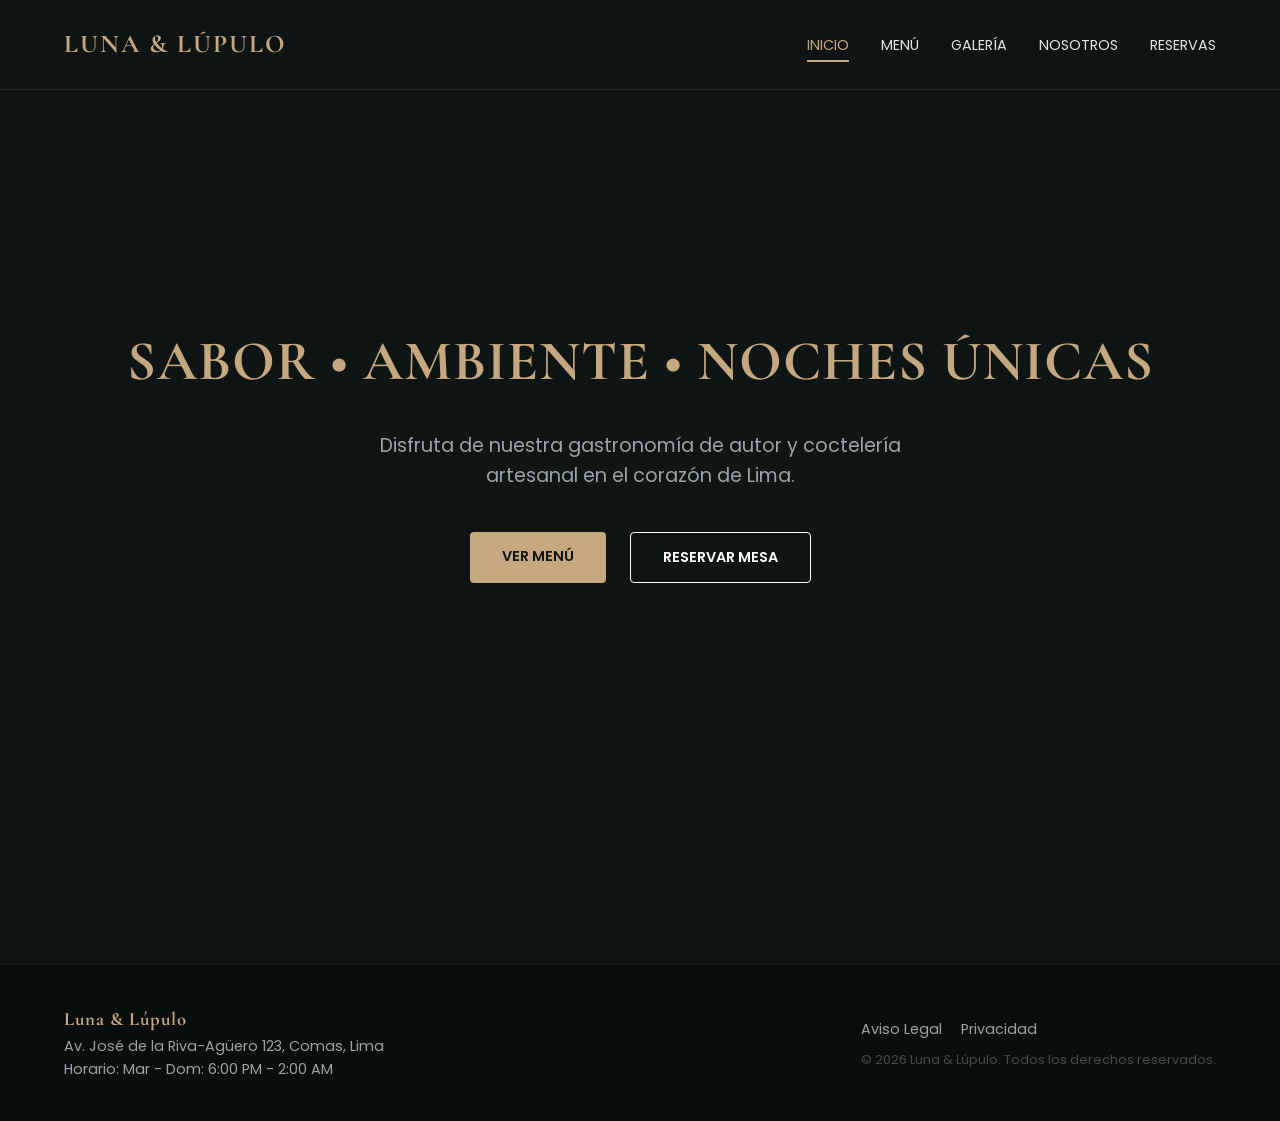
<file: index.html>
<!DOCTYPE html>
<html lang="es">
<head>
    <meta charset="UTF-8">
    <meta name="viewport" content="width=device-width, initial-scale=1.0">
    <title>Luna & Lúpulo - Inicio</title>
    <link rel="preconnect" href="https://fonts.googleapis.com">
    <link rel="preconnect" href="https://fonts.gstatic.com" crossorigin>
    <link href="https://fonts.googleapis.com/css2?family=Cormorant+Garamond:wght@600;700&family=Poppins:wght@300;400;600&display=swap" rel="stylesheet">
    <link rel="stylesheet" href="index.css">
</head>
<body>

    <header class="header">
        <nav class="nav container">
            <a href="index.html" class="logo">LUNA & LÚPULO</a>
            <ul class="nav-menu">
                <li><a href="index.html" class="active">Inicio</a></li>
                <li><a href="menu.html">Menú</a></li>
                <li><a href="galeria.html">Galería</a></li>
                <li><a href="nosotros.html">Nosotros</a></li>
                <li><a href="reservas.html">Reservas</a></li>
            </ul>
        </nav>
    </header>

    <main>
        <section class="hero">
            <div class="hero-content container">
                <h1>SABOR • AMBIENTE • NOCHES ÚNICAS</h1>
                <p>Disfruta de nuestra gastronomía de autor y coctelería artesanal en el corazón de Lima.</p>
                <div class="hero-buttons">
                    <a href="menu.html" class="btn btn-primary">Ver Menú</a>
                    <a href="reservas.html" class="btn btn-secondary">Reservar Mesa</a>
                </div>
            </div>
        </section>
    </main>

    <footer class="footer">
        <div class="container footer-content">
            <div class="footer-info">
                <h3>Luna & Lúpulo</h3>
                <p>Av. José de la Riva-Agüero 123, Comas, Lima</p>
                <p>Horario: Mar - Dom: 6:00 PM - 2:00 AM</p>
            </div>
            <div class="footer-links">
                <a href="#">Aviso Legal</a>
                <a href="#">Privacidad</a>
                <p class="copy">&copy; 2026 Luna & Lúpulo. Todos los derechos reservados.</p>
            </div>
        </div>
    </footer>

    <script>
        if (performance.navigation.type === performance.navigation.TYPE_RELOAD) {
            window.location.href = "index.html";
        }
    </script>

</body>
</html>
</file>
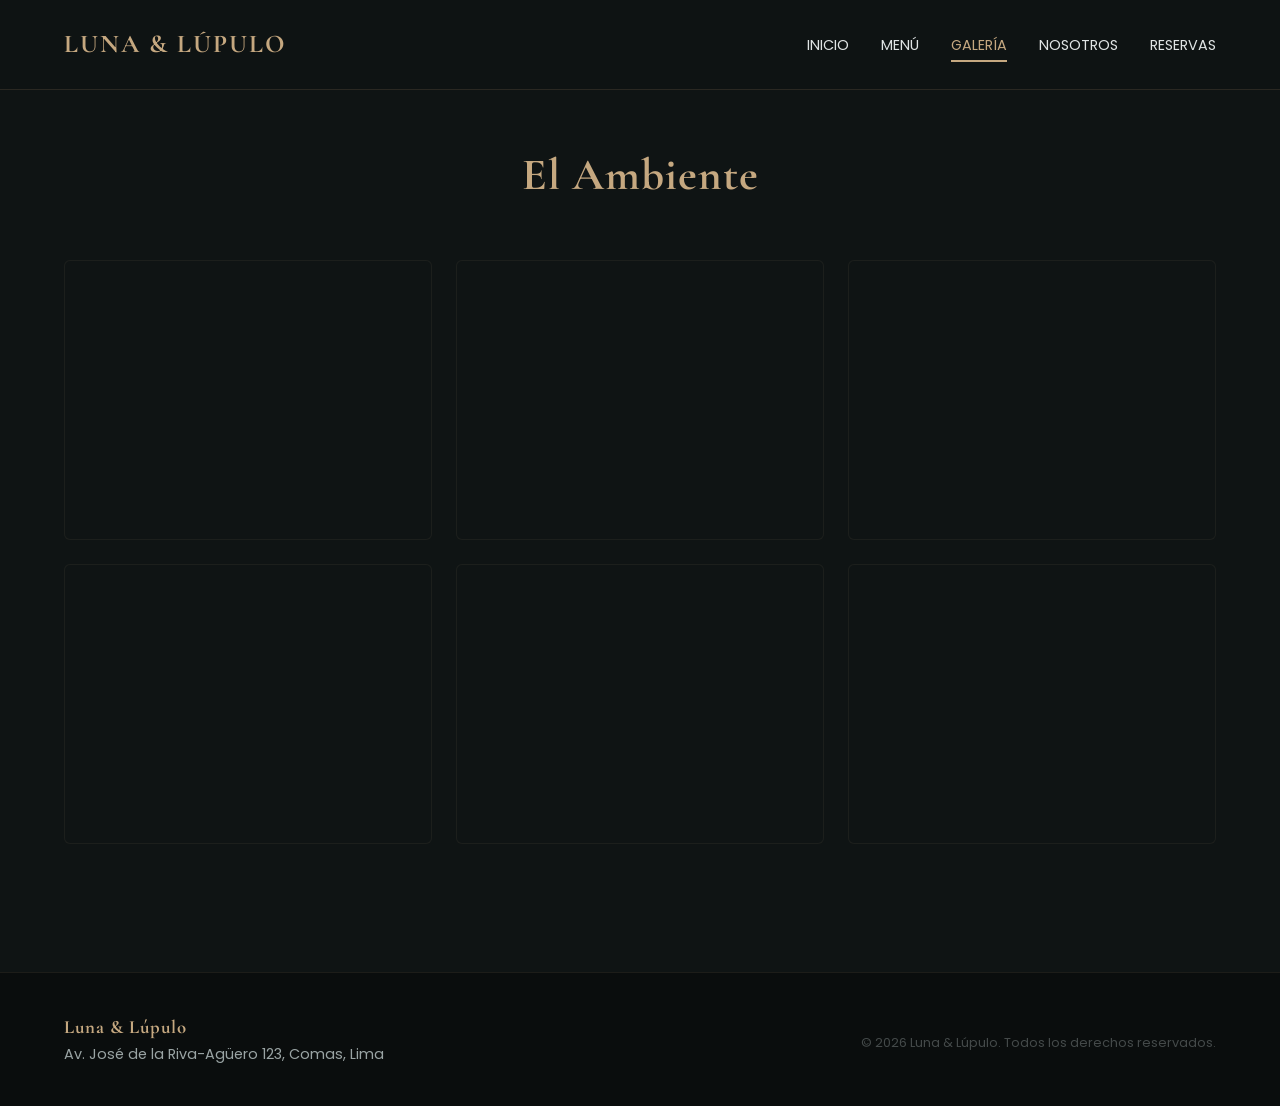
<file: galeria.html>
<!DOCTYPE html>
<html lang="es">
<head>
    <meta charset="UTF-8">
    <meta name="viewport" content="width=device-width, initial-scale=1.0">
    <title>Galería - Luna & Lúpulo</title>
    <link rel="preconnect" href="https://fonts.googleapis.com">
    <link rel="preconnect" href="https://fonts.gstatic.com" crossorigin>
    <link href="https://fonts.googleapis.com/css2?family=Cormorant+Garamond:wght@600;700&family=Poppins:wght@300;400;600&display=swap" rel="stylesheet">
    <link rel="stylesheet" href="galeria.css">
</head>
<body>

    <header class="header">
        <nav class="nav container">
            <a href="index.html" class="logo">LUNA & LÚPULO</a>
            <ul class="nav-menu">
                <li><a href="index.html">Inicio</a></li>
                <li><a href="menu.html">Menú</a></li>
                <li><a href="galeria.html" class="active">Galería</a></li>
                <li><a href="nosotros.html">Nosotros</a></li>
                <li><a href="reservas.html">Reservas</a></li>
            </ul>
        </nav>
    </header>

    <main class="page-padding">
        <section class="container">
            <h1 class="section-title">El Ambiente</h1>
            <div class="galeria-grid">
                <div class="galeria-item" style="background-image: url('https://images.unsplash.com/photo-1517248135467-4c7edcad34c4?auto=format&fit=crop&w=600&q=80');"></div>
                <div class="galeria-item" style="background-image: url('https://images.unsplash.com/photo-1485686531765-ba63b07845a7?auto=format&fit=crop&w=600&q=80');"></div>
                <div class="galeria-item" style="background-image: url('https://images.unsplash.com/photo-1543007630-9710e4a00a20?auto=format&fit=crop&w=600&q=80');"></div>
                <div class="galeria-item" style="background-image: url('https://images.unsplash.com/photo-1574096079513-d8259312b785?auto=format&fit=crop&w=600&q=80');"></div>
                <div class="galeria-item" style="background-image: url('https://images.unsplash.com/photo-1511105612660-6a254b661eda?auto=format&fit=crop&w=600&q=80');"></div>
                <div class="galeria-item" style="background-image: url('https://images.unsplash.com/photo-1563805042-7684c019e1cb?auto=format&fit=crop&w=600&q=80');"></div>
            </div>
        </section>
    </main>

    <footer class="footer">
        <div class="container footer-content">
            <div class="footer-info">
                <h3>Luna & Lúpulo</h3>
                <p>Av. José de la Riva-Agüero 123, Comas, Lima</p>
            </div>
            <div class="footer-links">
                <p class="copy">&copy; 2026 Luna & Lúpulo. Todos los derechos reservados.</p>
            </div>
        </div>
    </footer>

    <script>
        if (performance.navigation.type === performance.navigation.TYPE_RELOAD) {
            window.location.href = "index.html";
        }
    </script>

</body>
</html>
</file>
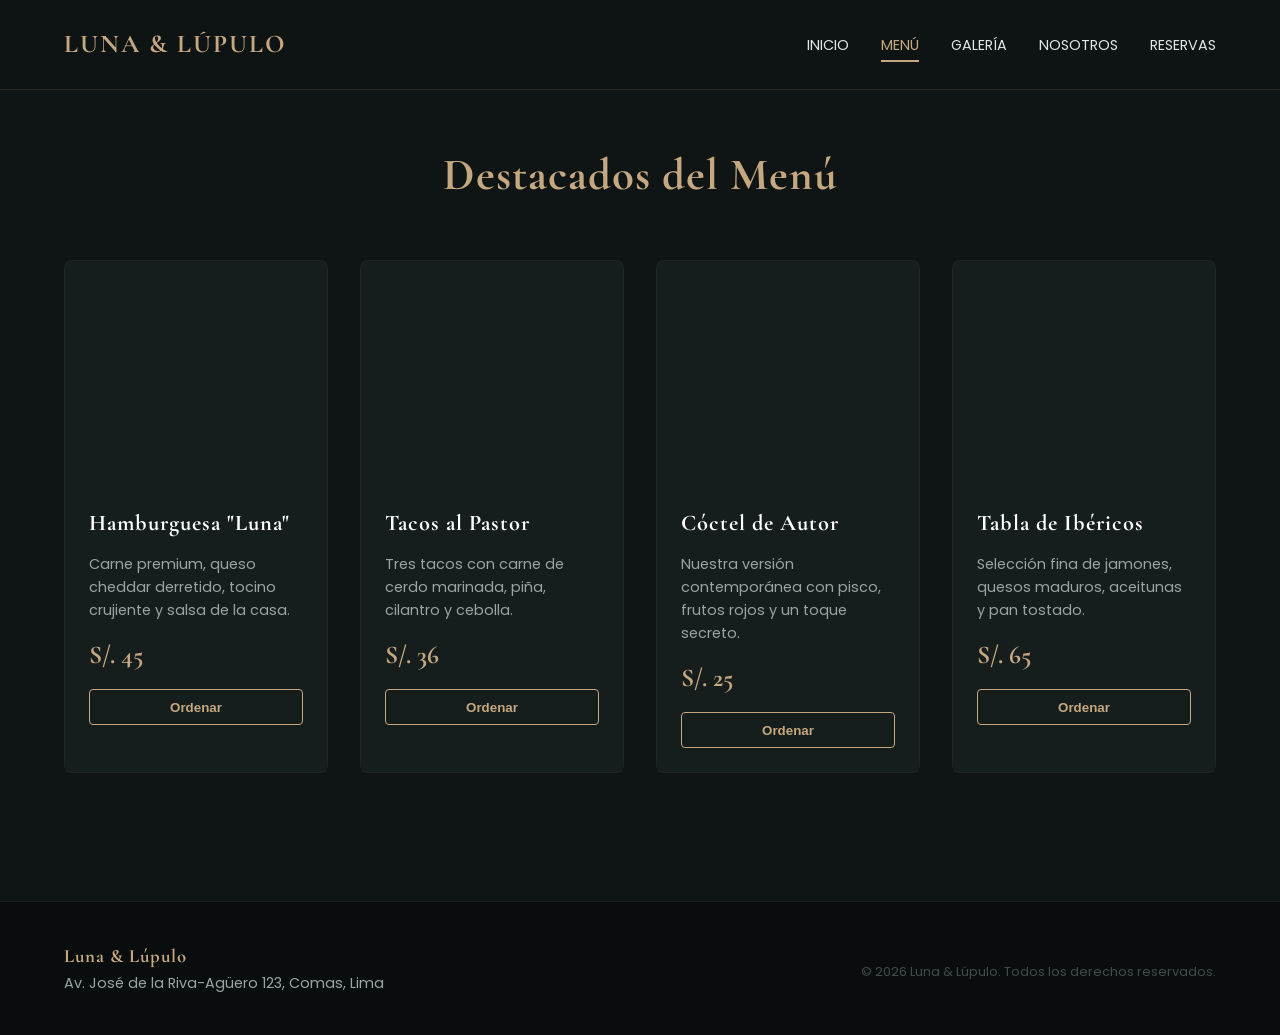
<file: menu.html>
<!DOCTYPE html>
<html lang="es">
<head>
    <meta charset="UTF-8">
    <meta name="viewport" content="width=device-width, initial-scale=1.0">
    <title>Menú - Luna & Lúpulo</title>
    <link rel="preconnect" href="https://fonts.googleapis.com">
    <link rel="preconnect" href="https://fonts.gstatic.com" crossorigin>
    <link href="https://fonts.googleapis.com/css2?family=Cormorant+Garamond:wght@600;700&family=Poppins:wght@300;400;600&display=swap" rel="stylesheet">
    <link rel="stylesheet" href="menu.css">
</head>
<body>

    <header class="header">
        <nav class="nav container">
            <a href="index.html" class="logo">LUNA & LÚPULO</a>
            <ul class="nav-menu">
                <li><a href="index.html">Inicio</a></li>
                <li><a href="menu.html" class="active">Menú</a></li>
                <li><a href="galeria.html">Galería</a></li>
                <li><a href="nosotros.html">Nosotros</a></li>
                <li><a href="reservas.html">Reservas</a></li>
            </ul>
        </nav>
    </header>

    <main class="page-padding">
        <section class="container">
            <h1 class="section-title">Destacados del Menú</h1>
            <div class="menu-grid">
                <div class="menu-card">
                    <div class="menu-img" style="background-image: url('https://images.unsplash.com/photo-1565299624946-b28f40a0ae38?auto=format&fit=crop&w=500&q=80');"></div>
                    <div class="menu-info">
                        <h3>Hamburguesa "Luna"</h3>
                        <p>Carne premium, queso cheddar derretido, tocino crujiente y salsa de la casa.</p>
                        <span class="price">S/. 45</span>
                        <button class="btn-order">Ordenar</button>
                    </div>
                </div>
                <div class="menu-card">
                    <div class="menu-img" style="background-image: url('https://images.unsplash.com/photo-1551504734-5ee1c4a1479b?auto=format&fit=crop&w=500&q=80');"></div>
                    <div class="menu-info">
                        <h3>Tacos al Pastor</h3>
                        <p>Tres tacos con carne de cerdo marinada, piña, cilantro y cebolla.</p>
                        <span class="price">S/. 36</span>
                        <button class="btn-order">Ordenar</button>
                    </div>
                </div>
                <div class="menu-card">
                    <div class="menu-img" style="background-image: url('https://images.unsplash.com/photo-1514362545857-3bc16c4c7d1b?auto=format&fit=crop&w=500&q=80');"></div>
                    <div class="menu-info">
                        <h3>Cóctel de Autor</h3>
                        <p>Nuestra versión contemporánea con pisco, frutos rojos y un toque secreto.</p>
                        <span class="price">S/. 25</span>
                        <button class="btn-order">Ordenar</button>
                    </div>
                </div>
                <div class="menu-card">
                    <div class="menu-img" style="background-image: url('https://images.unsplash.com/photo-1544025162-d76694265947?auto=format&fit=crop&w=500&q=80');"></div>
                    <div class="menu-info">
                        <h3>Tabla de Ibéricos</h3>
                        <p>Selección fina de jamones, quesos maduros, aceitunas y pan tostado.</p>
                        <span class="price">S/. 65</span>
                        <button class="btn-order">Ordenar</button>
                    </div>
                </div>
            </div>
        </section>
    </main>

    <footer class="footer">
        <div class="container footer-content">
            <div class="footer-info">
                <h3>Luna & Lúpulo</h3>
                <p>Av. José de la Riva-Agüero 123, Comas, Lima</p>
            </div>
            <div class="footer-links">
                <p class="copy">&copy; 2026 Luna & Lúpulo. Todos los derechos reservados.</p>
            </div>
        </div>
    </footer>

    <script>
        if (performance.navigation.type === performance.navigation.TYPE_RELOAD) {
            window.location.href = "index.html";
        }
    </script>

</body>
</html>
</file>
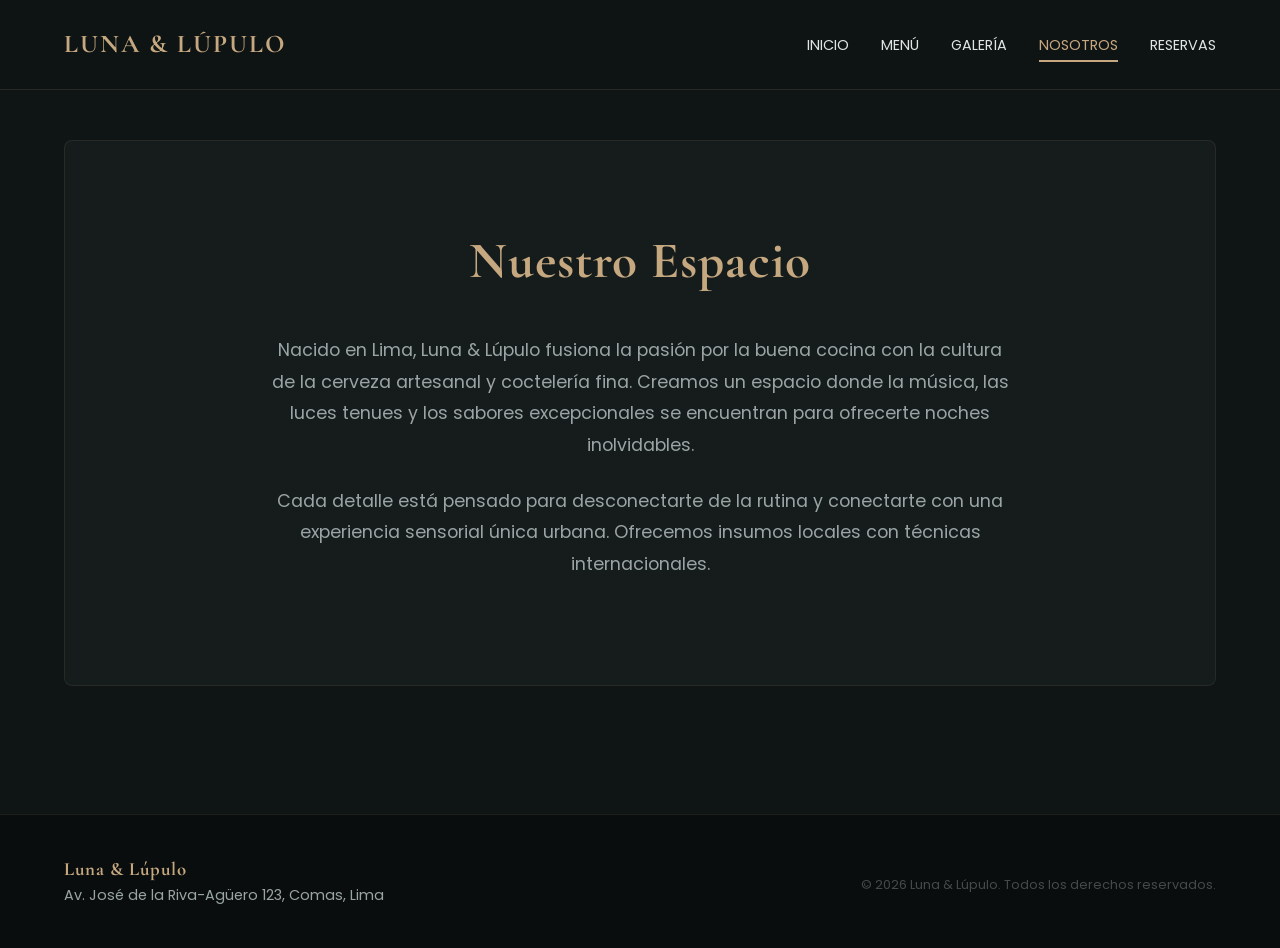
<file: nosotros.html>
<!DOCTYPE html>
<html lang="es">
<head>
    <meta charset="UTF-8">
    <meta name="viewport" content="width=device-width, initial-scale=1.0">
    <title>Nosotros - Luna & Lúpulo</title>
    <link rel="preconnect" href="https://fonts.googleapis.com">
    <link rel="preconnect" href="https://fonts.gstatic.com" crossorigin>
    <link href="https://fonts.googleapis.com/css2?family=Cormorant+Garamond:wght@600;700&family=Poppins:wght@300;400;600&display=swap" rel="stylesheet">
    <link rel="stylesheet" href="nosotros.css">
</head>
<body>

    <header class="header">
        <nav class="nav container">
            <a href="index.html" class="logo">LUNA & LÚPULO</a>
            <ul class="nav-menu">
                <li><a href="index.html">Inicio</a></li>
                <li><a href="menu.html">Menú</a></li>
                <li><a href="galeria.html">Galería</a></li>
                <li><a href="nosotros.html" class="active">Nosotros</a></li>
                <li><a href="reservas.html">Reservas</a></li>
            </ul>
        </nav>
    </header>

    <main class="page-padding">
        <section class="container">
            <div class="nosotros-section">
                <div class="nosotros-content">
                    <h1>Nuestro Espacio</h1>
                    <p>Nacido en Lima, Luna & Lúpulo fusiona la pasión por la buena cocina con la cultura de la cerveza artesanal y coctelería fina. Creamos un espacio donde la música, las luces tenues y los sabores excepcionales se encuentran para ofrecerte noches inolvidables.</p>
                    <p>Cada detalle está pensado para desconectarte de la rutina y conectarte con una experiencia sensorial única urbana. Ofrecemos insumos locales con técnicas internacionales.</p>
                </div>
            </div>
        </section>
    </main>

    <footer class="footer">
        <div class="container footer-content">
            <div class="footer-info">
                <h3>Luna & Lúpulo</h3>
                <p>Av. José de la Riva-Agüero 123, Comas, Lima</p>
            </div>
            <div class="footer-links">
                <p class="copy">&copy; 2026 Luna & Lúpulo. Todos los derechos reservados.</p>
            </div>
        </div>
    </footer>

    <script>
        if (performance.navigation.type === performance.navigation.TYPE_RELOAD) {
            window.location.href = "index.html";
        }
    </script>

</body>
</html>
</file>
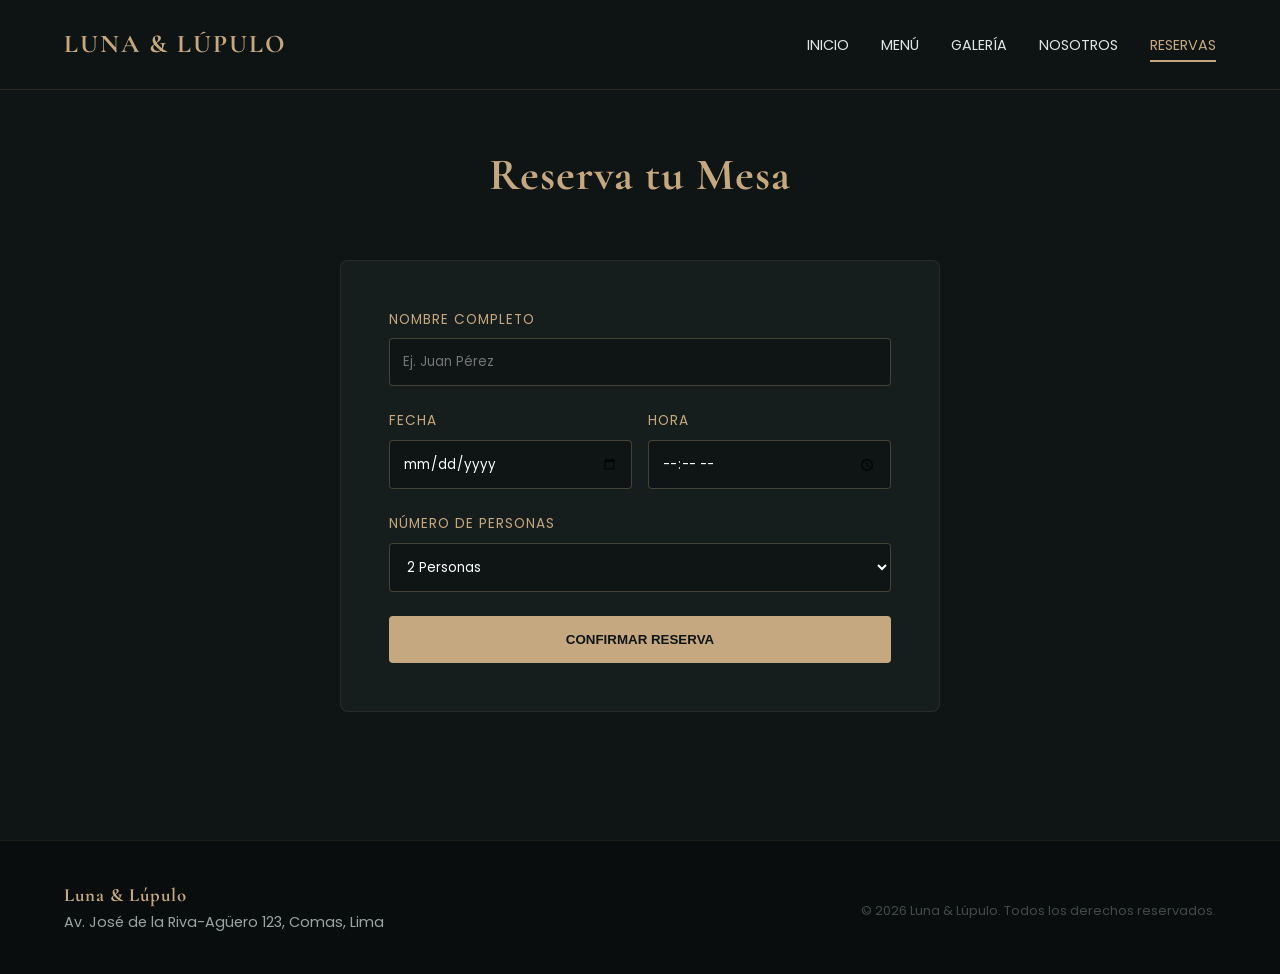
<file: reservas.html>
<!DOCTYPE html>
<html lang="es">
<head>
    <meta charset="UTF-8">
    <meta name="viewport" content="width=device-width, initial-scale=1.0">
    <title>Reservas - Luna & Lúpulo</title>
    <link rel="preconnect" href="https://fonts.googleapis.com">
    <link rel="preconnect" href="https://fonts.gstatic.com" crossorigin>
    <link href="https://fonts.googleapis.com/css2?family=Cormorant+Garamond:wght@600;700&family=Poppins:wght@300;400;600&display=swap" rel="stylesheet">
    <link rel="stylesheet" href="reservas.css">
</head>
<body>

    <header class="header">
        <nav class="nav container">
            <a href="index.html" class="logo">LUNA & LÚPULO</a>
            <ul class="nav-menu">
                <li><a href="index.html">Inicio</a></li>
                <li><a href="menu.html">Menú</a></li>
                <li><a href="galeria.html">Galería</a></li>
                <li><a href="nosotros.html">Nosotros</a></li>
                <li><a href="reservas.html" class="active">Reservas</a></li>
            </ul>
        </nav>
    </header>

    <main class="page-padding">
        <section class="container">
            <h1 class="section-title">Reserva tu Mesa</h1>
            <form class="reserva-form">
                <div class="form-group">
                    <label for="nombre">Nombre Completo</label>
                    <input type="text" id="nombre" placeholder="Ej. Juan Pérez" required>
                </div>
                <div class="form-row">
                    <div class="form-group">
                        <label for="fecha">Fecha</label>
                        <input type="date" id="fecha" required>
                    </div>
                    <div class="form-group">
                        <label for="hora">Hora</label>
                        <input type="time" id="hora" required>
                    </div>
                </div>
                <div class="form-group">
                    <label for="personas">Número de personas</label>
                    <select id="personas">
                        <option value="2">2 Personas</option>
                        <option value="4">4 Personas</option>
                        <option value="6">6 Personas</option>
                        <option value="8">Más de 8</option>
                    </select>
                </div>
                <button type="submit" class="btn btn-primary btn-block">Confirmar Reserva</button>
            </form>
        </section>
    </main>

    <footer class="footer">
        <div class="container footer-content">
            <div class="footer-info">
                <h3>Luna & Lúpulo</h3>
                <p>Av. José de la Riva-Agüero 123, Comas, Lima</p>
            </div>
            <div class="footer-links">
                <p class="copy">&copy; 2026 Luna & Lúpulo. Todos los derechos reservados.</p>
            </div>
        </div>
    </footer>

    <script>
        if (performance.navigation.type === performance.navigation.TYPE_RELOAD) {
            window.location.href = "index.html";
        }
    </script>

</body>
</html>
</file>
<file: index.css>
.hero {
    background: linear-gradient(rgba(15, 20, 20, 0.75), rgba(15, 20, 20, 0.95)), 
                url('https://images.unsplash.com/photo-1514933651103-005eec06c04b?auto=format&fit=crop&w=1200&q=80') no-repeat center center/cover;
    height: 100vh;
    display: flex;
    align-items: center;
    text-align: center;
}

.hero h1 {
    font-size: 3.5rem;
    margin-bottom: 1.5rem;
}

.hero p {
    font-size: 1.2rem;
    color: var(--text-muted);
    max-width: 600px;
    margin: 0 auto 2.5rem;
}

.hero-buttons {
    display: flex;
    justify-content: center;
    gap: 1.5rem;
}

.btn {
    display: inline-block;
    padding: 0.8rem 2rem;
    font-size: 0.9rem;
    font-weight: 600;
    text-transform: uppercase;
    text-decoration: none;
    border-radius: 4px;
    transition: all 0.3s ease;
}

.btn-primary { background-color: var(--gold); color: var(--bg-dark); }
.btn-primary:hover { background-color: var(--gold-hover); }
.btn-secondary { background-color: transparent; color: var(--white); border: 1px solid var(--white); }
.btn-secondary:hover { background-color: var(--white); color: var(--bg-dark); }

@media (max-width: 768px) {
    .hero h1 { font-size: 2.3rem; }
    .hero-buttons { flex-direction: column; align-items: center; }
    .hero-buttons .btn { width: 80%; }
}

/* VARIABLES DE DISEÑO (Estilo Restobar Limeño Nocturno) */
:root {
    --bg-dark: #0f1414;       /* Fondo oscuro elegante */
    --bg-card: #161d1d;       /* Fondo gris-verde para tarjetas */
    --gold: #c5a880;          /* Dorado para acentos */
    --gold-hover: #b3946b;
    --text-light: #e0e5e5;    
    --text-muted: #9aa4a4;    
    --white: #ffffff;
    --font-title: 'Cormorant Garamond', serif;
    --font-body: 'Poppins', sans-serif;
}

* {
    margin: 0;
    padding: 0;
    box-sizing: border-box;
}

body {
    background-color: var(--bg-dark);
    color: var(--text-light);
    font-family: var(--font-body);
    line-height: 1.6;
}

.container {
    width: 90%;
    max-width: 1200px;
    margin: 0 auto;
}

/* Espacio superior para que el menú fijo no tape el contenido */
.page-padding {
    padding-top: 140px;
    padding-bottom: 4rem;
}

h1, h2, h3 {
    font-family: var(--font-title);
    color: var(--gold);
    letter-spacing: 1px;
}

.section-title {
    text-align: center;
    font-size: 2.8rem;
    margin-bottom: 3rem;
}

/* MENÚ DE NAVEGACIÓN */
.header {
    position: fixed;
    top: 0;
    left: 0;
    width: 100%;
    background-color: rgba(15, 20, 20, 0.95);
    backdrop-filter: blur(5px);
    z-index: 1000;
    border-bottom: 1px solid rgba(197, 168, 128, 0.15);
}

.nav {
    display: flex;
    justify-content: space-between;
    align-items: center;
    padding: 1.5rem 0;
}

.logo {
    font-family: var(--font-title);
    font-size: 1.6rem;
    font-weight: bold;
    color: var(--gold);
    text-decoration: none;
    letter-spacing: 2px;
}

.nav-menu {
    display: flex;
    list-style: none;
    gap: 2rem;
}

.nav-menu a {
    color: var(--text-light);
    text-decoration: none;
    font-size: 0.9rem;
    text-transform: uppercase;
    transition: color 0.3s;
    padding-bottom: 5px;
}

.nav-menu a:hover, 
.nav-menu a.active {
    color: var(--gold);
    border-bottom: 2px solid var(--gold);
}

/* FOOTER */
.footer {
    background-color: #0a0d0d;
    border-top: 1px solid rgba(197, 168, 128, 0.1);
    margin-top: 4rem;
}

.footer-content {
    display: flex;
    justify-content: space-between;
    align-items: center;
    padding: 2.5rem 0;
    flex-wrap: wrap;
    gap: 2rem;
}

.footer-info p {
    color: var(--text-muted);
    font-size: 0.9rem;
}

.footer-links a {
    color: var(--text-muted);
    margin-right: 15px;
    text-decoration: none;
    font-size: 0.9rem;
}

.footer-links a:hover {
    color: var(--gold);
}

.copy {
    font-size: 0.8rem;
    color: rgba(154, 164, 164, 0.4);
    margin-top: 0.5rem;
}

/* RESPONSIVIDAD BASE */
@media (max-width: 768px) {
    .nav { flex-direction: column; gap: 1.2rem; }
    .nav-menu { gap: 1.2rem; flex-wrap: wrap; justify-content: center; }
    .page-padding { padding-top: 180px; }
    .footer-content { flex-direction: column; text-align: center; }
}
</file>
<file: galeria.css>
.galeria-grid {
    display: grid;
    grid-template-columns: repeat(auto-fit, minmax(300px, 1fr));
    gap: 1.5rem;
}

.galeria-item {
    height: 280px;
    background-size: cover;
    background-position: center;
    border-radius: 6px;
    filter: brightness(75%) grayscale(10%);
    transition: all 0.4s ease;
    border: 1px solid rgba(197, 168, 128, 0.1);
}

.galeria-item:hover {
    filter: brightness(100%) grayscale(0%);
    transform: scale(1.02);
}

/* VARIABLES DE DISEÑO (Estilo Restobar Limeño Nocturno) */
:root {
    --bg-dark: #0f1414;       /* Fondo oscuro elegante */
    --bg-card: #161d1d;       /* Fondo gris-verde para tarjetas */
    --gold: #c5a880;          /* Dorado para acentos */
    --gold-hover: #b3946b;
    --text-light: #e0e5e5;    
    --text-muted: #9aa4a4;    
    --white: #ffffff;
    --font-title: 'Cormorant Garamond', serif;
    --font-body: 'Poppins', sans-serif;
}

* {
    margin: 0;
    padding: 0;
    box-sizing: border-box;
}

body {
    background-color: var(--bg-dark);
    color: var(--text-light);
    font-family: var(--font-body);
    line-height: 1.6;
}

.container {
    width: 90%;
    max-width: 1200px;
    margin: 0 auto;
}

/* Espacio superior para que el menú fijo no tape el contenido */
.page-padding {
    padding-top: 140px;
    padding-bottom: 4rem;
}

h1, h2, h3 {
    font-family: var(--font-title);
    color: var(--gold);
    letter-spacing: 1px;
}

.section-title {
    text-align: center;
    font-size: 2.8rem;
    margin-bottom: 3rem;
}

/* MENÚ DE NAVEGACIÓN */
.header {
    position: fixed;
    top: 0;
    left: 0;
    width: 100%;
    background-color: rgba(15, 20, 20, 0.95);
    backdrop-filter: blur(5px);
    z-index: 1000;
    border-bottom: 1px solid rgba(197, 168, 128, 0.15);
}

.nav {
    display: flex;
    justify-content: space-between;
    align-items: center;
    padding: 1.5rem 0;
}

.logo {
    font-family: var(--font-title);
    font-size: 1.6rem;
    font-weight: bold;
    color: var(--gold);
    text-decoration: none;
    letter-spacing: 2px;
}

.nav-menu {
    display: flex;
    list-style: none;
    gap: 2rem;
}

.nav-menu a {
    color: var(--text-light);
    text-decoration: none;
    font-size: 0.9rem;
    text-transform: uppercase;
    transition: color 0.3s;
    padding-bottom: 5px;
}

.nav-menu a:hover, 
.nav-menu a.active {
    color: var(--gold);
    border-bottom: 2px solid var(--gold);
}

/* FOOTER */
.footer {
    background-color: #0a0d0d;
    border-top: 1px solid rgba(197, 168, 128, 0.1);
    margin-top: 4rem;
}

.footer-content {
    display: flex;
    justify-content: space-between;
    align-items: center;
    padding: 2.5rem 0;
    flex-wrap: wrap;
    gap: 2rem;
}

.footer-info p {
    color: var(--text-muted);
    font-size: 0.9rem;
}

.footer-links a {
    color: var(--text-muted);
    margin-right: 15px;
    text-decoration: none;
    font-size: 0.9rem;
}

.footer-links a:hover {
    color: var(--gold);
}

.copy {
    font-size: 0.8rem;
    color: rgba(154, 164, 164, 0.4);
    margin-top: 0.5rem;
}

/* RESPONSIVIDAD BASE */
@media (max-width: 768px) {
    .nav { flex-direction: column; gap: 1.2rem; }
    .nav-menu { gap: 1.2rem; flex-wrap: wrap; justify-content: center; }
    .page-padding { padding-top: 180px; }
    .footer-content { flex-direction: column; text-align: center; }
}
</file>
<file: menu.css>
.menu-grid {
    display: grid;
    grid-template-columns: repeat(auto-fit, minmax(260px, 1fr));
    gap: 2rem;
}

.menu-card {
    background-color: var(--bg-card);
    border-radius: 8px;
    overflow: hidden;
    border: 1px solid rgba(197, 168, 128, 0.05);
    transition: transform 0.3s ease;
}

.menu-card:hover {
    transform: translateY(-5px);
}

.menu-img {
    height: 220px;
    background-size: cover;
    background-position: center;
}

.menu-info {
    padding: 1.5rem;
    display: flex;
    flex-direction: column;
    gap: 0.8rem;
}

.menu-info h3 { color: var(--white); font-size: 1.4rem; }
.menu-info p { color: var(--text-muted); font-size: 0.9rem; }

.price {
    font-family: var(--font-title);
    font-size: 1.6rem;
    color: var(--gold);
    font-weight: bold;
}

.btn-order {
    background: transparent;
    border: 1px solid var(--gold);
    color: var(--gold);
    padding: 0.6rem;
    border-radius: 4px;
    cursor: pointer;
    font-weight: 600;
    transition: 0.3s;
}

.btn-order:hover {
    background-color: var(--gold);
    color: var(--bg-dark);
}

/* VARIABLES DE DISEÑO (Estilo Restobar Limeño Nocturno) */
:root {
    --bg-dark: #0f1414;       /* Fondo oscuro elegante */
    --bg-card: #161d1d;       /* Fondo gris-verde para tarjetas */
    --gold: #c5a880;          /* Dorado para acentos */
    --gold-hover: #b3946b;
    --text-light: #e0e5e5;    
    --text-muted: #9aa4a4;    
    --white: #ffffff;
    --font-title: 'Cormorant Garamond', serif;
    --font-body: 'Poppins', sans-serif;
}

* {
    margin: 0;
    padding: 0;
    box-sizing: border-box;
}

body {
    background-color: var(--bg-dark);
    color: var(--text-light);
    font-family: var(--font-body);
    line-height: 1.6;
}

.container {
    width: 90%;
    max-width: 1200px;
    margin: 0 auto;
}

/* Espacio superior para que el menú fijo no tape el contenido */
.page-padding {
    padding-top: 140px;
    padding-bottom: 4rem;
}

h1, h2, h3 {
    font-family: var(--font-title);
    color: var(--gold);
    letter-spacing: 1px;
}

.section-title {
    text-align: center;
    font-size: 2.8rem;
    margin-bottom: 3rem;
}

/* MENÚ DE NAVEGACIÓN */
.header {
    position: fixed;
    top: 0;
    left: 0;
    width: 100%;
    background-color: rgba(15, 20, 20, 0.95);
    backdrop-filter: blur(5px);
    z-index: 1000;
    border-bottom: 1px solid rgba(197, 168, 128, 0.15);
}

.nav {
    display: flex;
    justify-content: space-between;
    align-items: center;
    padding: 1.5rem 0;
}

.logo {
    font-family: var(--font-title);
    font-size: 1.6rem;
    font-weight: bold;
    color: var(--gold);
    text-decoration: none;
    letter-spacing: 2px;
}

.nav-menu {
    display: flex;
    list-style: none;
    gap: 2rem;
}

.nav-menu a {
    color: var(--text-light);
    text-decoration: none;
    font-size: 0.9rem;
    text-transform: uppercase;
    transition: color 0.3s;
    padding-bottom: 5px;
}

.nav-menu a:hover, 
.nav-menu a.active {
    color: var(--gold);
    border-bottom: 2px solid var(--gold);
}

/* FOOTER */
.footer {
    background-color: #0a0d0d;
    border-top: 1px solid rgba(197, 168, 128, 0.1);
    margin-top: 4rem;
}

.footer-content {
    display: flex;
    justify-content: space-between;
    align-items: center;
    padding: 2.5rem 0;
    flex-wrap: wrap;
    gap: 2rem;
}

.footer-info p {
    color: var(--text-muted);
    font-size: 0.9rem;
}

.footer-links a {
    color: var(--text-muted);
    margin-right: 15px;
    text-decoration: none;
    font-size: 0.9rem;
}

.footer-links a:hover {
    color: var(--gold);
}

.copy {
    font-size: 0.8rem;
    color: rgba(154, 164, 164, 0.4);
    margin-top: 0.5rem;
}

/* RESPONSIVIDAD BASE */
@media (max-width: 768px) {
    .nav { flex-direction: column; gap: 1.2rem; }
    .nav-menu { gap: 1.2rem; flex-wrap: wrap; justify-content: center; }
    .page-padding { padding-top: 180px; }
    .footer-content { flex-direction: column; text-align: center; }
}
</file>
<file: nosotros.css>
.nosotros-section {
    background: linear-gradient(rgba(22, 29, 29, 0.92), rgba(22, 29, 29, 0.92)),
                url('https://images.unsplash.com/photo-1485686531765-ba63b07845a7?auto=format&fit=crop&w=1200&q=80') center center/cover;
    border-radius: 8px;
    padding: 5rem 2rem;
    text-align: center;
    border: 1px solid rgba(197, 168, 128, 0.1);
}

.nosotros-content {
    max-width: 750px;
    margin: 0 auto;
}

.nosotros-content h1 {
    font-size: 3.2rem;
    margin-bottom: 2rem;
}

.nosotros-content p {
    margin-bottom: 1.5rem;
    color: var(--text-muted);
    font-size: 1.1rem;
    line-height: 1.8;
}

/* VARIABLES DE DISEÑO (Estilo Restobar Limeño Nocturno) */
:root {
    --bg-dark: #0f1414;       /* Fondo oscuro elegante */
    --bg-card: #161d1d;       /* Fondo gris-verde para tarjetas */
    --gold: #c5a880;          /* Dorado para acentos */
    --gold-hover: #b3946b;
    --text-light: #e0e5e5;    
    --text-muted: #9aa4a4;    
    --white: #ffffff;
    --font-title: 'Cormorant Garamond', serif;
    --font-body: 'Poppins', sans-serif;
}

* {
    margin: 0;
    padding: 0;
    box-sizing: border-box;
}

body {
    background-color: var(--bg-dark);
    color: var(--text-light);
    font-family: var(--font-body);
    line-height: 1.6;
}

.container {
    width: 90%;
    max-width: 1200px;
    margin: 0 auto;
}

/* Espacio superior para que el menú fijo no tape el contenido */
.page-padding {
    padding-top: 140px;
    padding-bottom: 4rem;
}

h1, h2, h3 {
    font-family: var(--font-title);
    color: var(--gold);
    letter-spacing: 1px;
}

.section-title {
    text-align: center;
    font-size: 2.8rem;
    margin-bottom: 3rem;
}

/* MENÚ DE NAVEGACIÓN */
.header {
    position: fixed;
    top: 0;
    left: 0;
    width: 100%;
    background-color: rgba(15, 20, 20, 0.95);
    backdrop-filter: blur(5px);
    z-index: 1000;
    border-bottom: 1px solid rgba(197, 168, 128, 0.15);
}

.nav {
    display: flex;
    justify-content: space-between;
    align-items: center;
    padding: 1.5rem 0;
}

.logo {
    font-family: var(--font-title);
    font-size: 1.6rem;
    font-weight: bold;
    color: var(--gold);
    text-decoration: none;
    letter-spacing: 2px;
}

.nav-menu {
    display: flex;
    list-style: none;
    gap: 2rem;
}

.nav-menu a {
    color: var(--text-light);
    text-decoration: none;
    font-size: 0.9rem;
    text-transform: uppercase;
    transition: color 0.3s;
    padding-bottom: 5px;
}

.nav-menu a:hover, 
.nav-menu a.active {
    color: var(--gold);
    border-bottom: 2px solid var(--gold);
}

/* FOOTER */
.footer {
    background-color: #0a0d0d;
    border-top: 1px solid rgba(197, 168, 128, 0.1);
    margin-top: 4rem;
}

.footer-content {
    display: flex;
    justify-content: space-between;
    align-items: center;
    padding: 2.5rem 0;
    flex-wrap: wrap;
    gap: 2rem;
}

.footer-info p {
    color: var(--text-muted);
    font-size: 0.9rem;
}

.footer-links a {
    color: var(--text-muted);
    margin-right: 15px;
    text-decoration: none;
    font-size: 0.9rem;
}

.footer-links a:hover {
    color: var(--gold);
}

.copy {
    font-size: 0.8rem;
    color: rgba(154, 164, 164, 0.4);
    margin-top: 0.5rem;
}

/* RESPONSIVIDAD BASE */
@media (max-width: 768px) {
    .nav { flex-direction: column; gap: 1.2rem; }
    .nav-menu { gap: 1.2rem; flex-wrap: wrap; justify-content: center; }
    .page-padding { padding-top: 180px; }
    .footer-content { flex-direction: column; text-align: center; }
}
</file>
<file: reservas.css>
.reserva-form {
    background-color: var(--bg-card);
    max-width: 600px;
    margin: 0 auto;
    padding: 3rem;
    border-radius: 8px;
    border: 1px solid rgba(197, 168, 128, 0.1);
}

.form-group {
    display: flex;
    flex-direction: column;
    gap: 0.5rem;
    margin-bottom: 1.5rem;
}

.form-row {
    display: grid;
    grid-template-columns: 1fr 1fr;
    gap: 1rem;
}

label {
    font-size: 0.85rem;
    color: var(--gold);
    text-transform: uppercase;
    letter-spacing: 1px;
}

input, select {
    background-color: var(--bg-dark);
    border: 1px solid rgba(197, 168, 128, 0.3);
    padding: 0.8rem;
    color: var(--white);
    border-radius: 4px;
    font-family: var(--font-body);
}

input:focus, select:focus {
    outline: none;
    border-color: var(--gold);
}

.btn-block {
    width: 100%;
    background-color: var(--gold);
    color: var(--bg-dark);
    border: none;
    padding: 1rem;
    font-weight: bold;
    text-transform: uppercase;
    cursor: pointer;
    border-radius: 4px;
    transition: background 0.3s;
}

.btn-block:hover {
    background-color: var(--gold-hover);
}

@media (max-width: 768px) {
    .form-row { grid-template-columns: 1fr; }
    .reserva-form { padding: 1.5rem; }
}

/* VARIABLES DE DISEÑO (Estilo Restobar Limeño Nocturno) */
:root {
    --bg-dark: #0f1414;       /* Fondo oscuro elegante */
    --bg-card: #161d1d;       /* Fondo gris-verde para tarjetas */
    --gold: #c5a880;          /* Dorado para acentos */
    --gold-hover: #b3946b;
    --text-light: #e0e5e5;    
    --text-muted: #9aa4a4;    
    --white: #ffffff;
    --font-title: 'Cormorant Garamond', serif;
    --font-body: 'Poppins', sans-serif;
}

* {
    margin: 0;
    padding: 0;
    box-sizing: border-box;
}

body {
    background-color: var(--bg-dark);
    color: var(--text-light);
    font-family: var(--font-body);
    line-height: 1.6;
}

.container {
    width: 90%;
    max-width: 1200px;
    margin: 0 auto;
}

/* Espacio superior para que el menú fijo no tape el contenido */
.page-padding {
    padding-top: 140px;
    padding-bottom: 4rem;
}

h1, h2, h3 {
    font-family: var(--font-title);
    color: var(--gold);
    letter-spacing: 1px;
}

.section-title {
    text-align: center;
    font-size: 2.8rem;
    margin-bottom: 3rem;
}

/* MENÚ DE NAVEGACIÓN */
.header {
    position: fixed;
    top: 0;
    left: 0;
    width: 100%;
    background-color: rgba(15, 20, 20, 0.95);
    backdrop-filter: blur(5px);
    z-index: 1000;
    border-bottom: 1px solid rgba(197, 168, 128, 0.15);
}

.nav {
    display: flex;
    justify-content: space-between;
    align-items: center;
    padding: 1.5rem 0;
}

.logo {
    font-family: var(--font-title);
    font-size: 1.6rem;
    font-weight: bold;
    color: var(--gold);
    text-decoration: none;
    letter-spacing: 2px;
}

.nav-menu {
    display: flex;
    list-style: none;
    gap: 2rem;
}

.nav-menu a {
    color: var(--text-light);
    text-decoration: none;
    font-size: 0.9rem;
    text-transform: uppercase;
    transition: color 0.3s;
    padding-bottom: 5px;
}

.nav-menu a:hover, 
.nav-menu a.active {
    color: var(--gold);
    border-bottom: 2px solid var(--gold);
}

/* FOOTER */
.footer {
    background-color: #0a0d0d;
    border-top: 1px solid rgba(197, 168, 128, 0.1);
    margin-top: 4rem;
}

.footer-content {
    display: flex;
    justify-content: space-between;
    align-items: center;
    padding: 2.5rem 0;
    flex-wrap: wrap;
    gap: 2rem;
}

.footer-info p {
    color: var(--text-muted);
    font-size: 0.9rem;
}

.footer-links a {
    color: var(--text-muted);
    margin-right: 15px;
    text-decoration: none;
    font-size: 0.9rem;
}

.footer-links a:hover {
    color: var(--gold);
}

.copy {
    font-size: 0.8rem;
    color: rgba(154, 164, 164, 0.4);
    margin-top: 0.5rem;
}

/* RESPONSIVIDAD BASE */
@media (max-width: 768px) {
    .nav { flex-direction: column; gap: 1.2rem; }
    .nav-menu { gap: 1.2rem; flex-wrap: wrap; justify-content: center; }
    .page-padding { padding-top: 180px; }
    .footer-content { flex-direction: column; text-align: center; }
}
</file>
